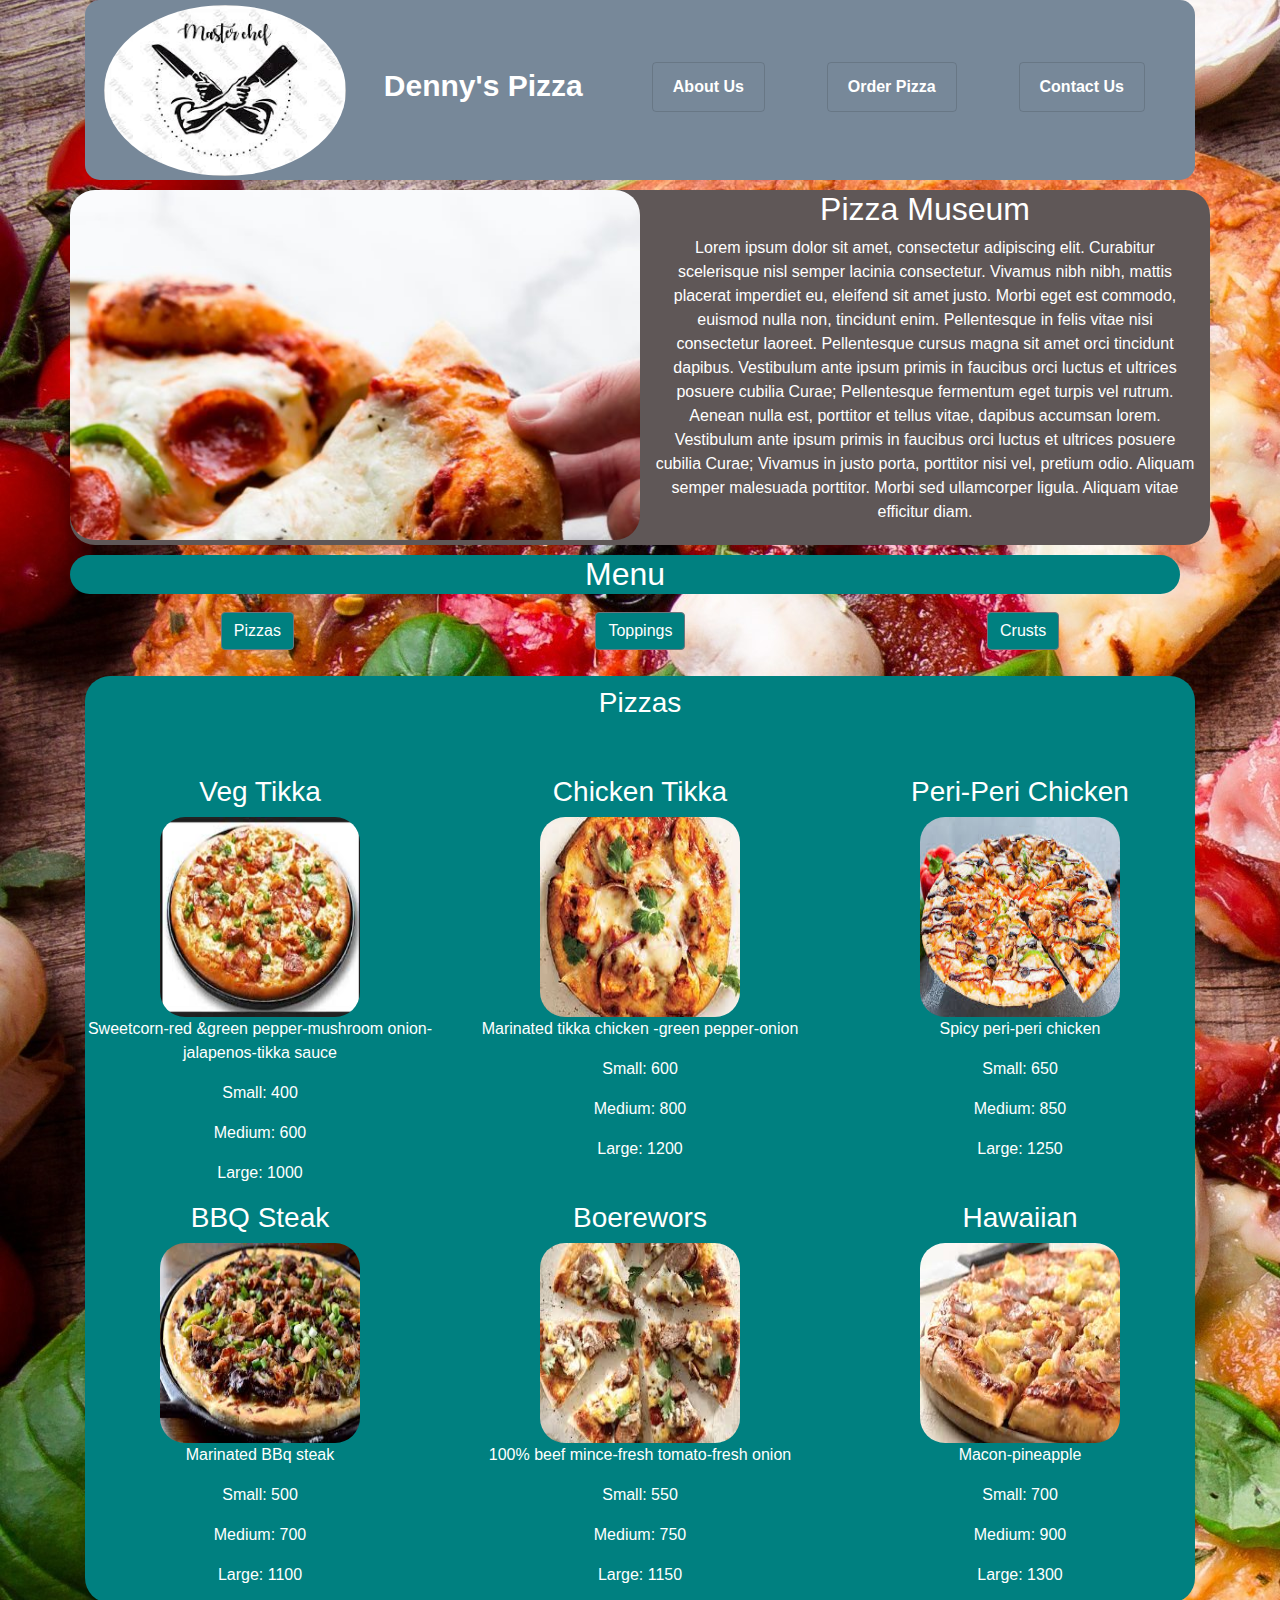
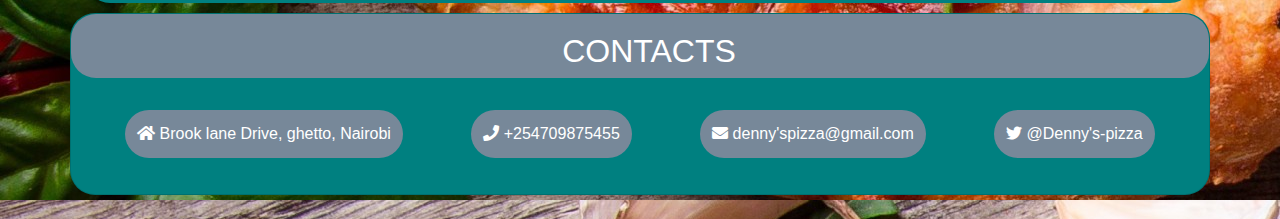
<file: index.html>
<!DOCTYPE html>
<html lang="en" dir="ltr">
  <head>
    <meta name="viewport" content="width=device-width, initial-scale=1.0">
    <title>lDennys-Pizza</title>
    <script src="js/jquery-3.4.1.js"></script>
    <link rel="icon" href="icons/icon3.jpeg">
    <link href="icons/css/all.min.css" rel="stylesheet" type="text/css"/>
    <link rel="stylesheet" href="css/bootstrap.css">
    <link rel="stylesheet" href="css/styles.css">
  </head>
  <body>
    
    <div class="container ">

      <nav>
        <div class="logo">
          <a href="index.html"><img src="icons/icon3.jpeg" alt="image of l'unico logo"></a>
        </div>
        <div class="title">
          <h1>Denny's Pizza</h1>
        </div>
        <ul class="navi">
          <li>
            <a href="about.html" class="list-group-item list-group-item-action">About Us</a>
          </li>
          <li>
            <a href="order.html" class="list-group-item list-group-item-action">Order Pizza</a>
          </li>
          <li>
            <a href="#contacts" class="list-group-item list-group-item-action">Contact Us</a>
          </li>
        </ul>
        <div class="burger">
          <div class="line1"></div>
          <div class="line2"></div>
          <div class="line3"></div>
        </div>
      </nav>

      <div class="row" id="moto">
        <div class="col-md-6" id="img">
        </div>
        <div class="col-md-6">
          <h2>Pizza Museum</h2>
          <p>Lorem ipsum dolor sit amet, consectetur adipiscing elit. Curabitur scelerisque nisl semper lacinia consectetur. Vivamus nibh nibh, mattis placerat imperdiet eu, eleifend sit amet justo. Morbi eget est commodo, euismod nulla non, tincidunt enim. Pellentesque in felis vitae nisi consectetur laoreet. Pellentesque cursus magna sit amet orci tincidunt dapibus. Vestibulum ante ipsum primis in faucibus orci luctus et ultrices posuere cubilia Curae; Pellentesque fermentum eget turpis vel rutrum. Aenean nulla est, porttitor et tellus vitae, dapibus accumsan lorem. Vestibulum ante ipsum primis in faucibus orci luctus et ultrices posuere cubilia Curae; Vivamus in justo porta, porttitor nisi vel, pretium odio. Aliquam semper malesuada porttitor. Morbi sed ullamcorper ligula. Aliquam vitae efficitur diam.</p>
        </div>
      </div>

      <div class="row" id="menu-title">
      <h2>Menu</h2>
    </div>
    <div class="row" id="menu">
      <ul>
        <li>
          <button type="button" class="btn btn-secondary" id="classic-button" onclick="switchClassic()">Pizzas</button>
        </li>
        <li>
          <button type="button" class="btn btn-secondary" id="topping-button" onclick="switchTopping()">Toppings</button>
        </li>
        <li>
          <button type="button" class="btn btn-secondary" id="deluxe-button" onclick="switchDeluxe()">Crusts</button>
        </li>
      </ul>
    </div>

    <div id="classic">
      <h3>Pizzas</h3><br><br>
      <div class="row">
        <div class="col-md-4">
          <h3>Veg Tikka</h3>
          <img src="images/vegtikka.jpeg" alt=""><br>
          <p>Sweetcorn-red &green pepper-mushroom onion-jalapenos-tikka sauce</p>
          <p>Small: 400 </p>
          <p>Medium: 600</p>
          <p>Large: 1000</p>
        </div>
        <div class="col-md-4">
          <h3>Chicken Tikka</h3>
          <img src="images/chickentikka.jpeg" alt=""><br>
          <p>Marinated tikka chicken -green pepper-onion</p>
          <p>Small: 600</p>
          <p>Medium: 800</p>
          <p>Large: 1200</p>
        </div>
        <div class="col-md-4">
          <h3>Peri-Peri Chicken</h3>
          <img src="images/periperi.jpeg" alt="">
          <p>Spicy peri-peri chicken</p>
          <p>Small: 650</p>
          <p>Medium: 850</p>
          <p>Large: 1250</p>
        </div>
      </div>
      <div class="row">
        <div class="col-md-4">
          <h3>BBQ Steak</h3>
          <img src="images/bbq.jpeg" alt=""><br>
          <p>Marinated BBq steak</p>
          <p>Small: 500</p>
          <p>Medium: 700</p>
          <p>Large: 1100</p>
        </div>
        <div class="col-md-4">
          <h3>Boerewors</h3>
          <img src="images/boerewors.jpeg" alt=""><br>
          <p>100% beef mince-fresh tomato-fresh onion</p>
          <p>Small: 550</p>
          <p>Medium: 750</p>
          <p>Large: 1150</p>
        </div>
        <div class="col-md-4">
          <h3>Hawaiian</h3>
          <img src="images/hawaiian.jpeg" alt=""><br>
          <p>Macon-pineapple</p>
          <p>Small: 700</p>
          <p>Medium: 900</p>
          <p>Large: 1300</p>
        </div>
      </div>
    </div>

    <div id="toppings">
      <h3>Toppings</h3><br><br>
      <div class="row">
        <div class="col-md-4">
          <h3>Pepperoni</h3>
          <img src="images/pepperoni.webp" alt=""><br>
          <p>Additional Charge: 100</p>

        </div>
        <div class="col-md-4">
          <h3>Mushrooms</h3>
          <img src="images/mushroom.webp" alt=""><br>
            <p>Additional Charge: 200</p>
        </div>
        <div class="col-md-4">
          <h3>Sausage</h3>
          <img src="images/sausage.webp" alt=""><br>
          <p>Additional Charge: 200</p>
        </div>
      </div>
      <div class="row">
        <div class="col-md-4">
          <h3>Onions</h3>
          <img src="images/onions.webp" alt=""><br>
          <p>Additional Charge: 50</p>
        </div>
        <div class="col-md-4">
          <h3>Bacon</h3>
          <img src="images/bacon.webp" alt=""><br>
          <p>Additional Charge: 250</p>
        </div>
        <div class="col-md-4">
          <h3>Chicken</h3>
          <img src="images/chicken.webp" alt=""><br>
          <p>Additional Charge: 300</p>
        </div>
      </div>
    </div>

    <div id="deluxe">
      <h3>Crusts</h3><br><br>
      <div class="row">
        <div class="col-md-6">
          <h3>Thin Crust</h3>
          <img src="images/meatdeluxe.jpeg" alt=""><br>
          <p>Thin crust is commonly thought of as the first type of crust to popular pizza on the global stage, and it is the de-facto pizza standard. Thin crust includes a plethora of different textures and flavor profiles, so there is a little something for everyone to enjoy.</p>
          <p>Additional Charge: 0</p>
        </div>
        <div class="col-md-6">
          <h3>Thick Crust</h3>
          <img src="images/chickenbeefpep.jpeg" alt=""><br>
          <p>A thick crust is typically rectangular (though not always), and it is characterized by being the style of crust most capable of allowing for massive amounts of delicious ingredients to rest on top of it.</p>
          <p>Additional Charge: 200</p>
        </div>
      </div>
    </div>

    <div class="row" id="contacts">
        <div class="card">
          <div class="card-title">
            <h2>CONTACTS</h2>
          </div>
          <div class="card-body">
            <p><i class="fas fa-home"></i> Brook lane Drive, ghetto, Nairobi</p>
            <p><i class="fas fa-phone"> </i> +254709875455</p>
            <p><i class="fas fa-envelope"> </i> denny'spizza@gmail.com</p>
            <p><i class="fab fa-twitter"></i> @Denny's-pizza</p>
          </div>
        </div>
      </div><br>


    </div>
    <script src="js/scripts.js"></script>
  </body>
</html>
</file>
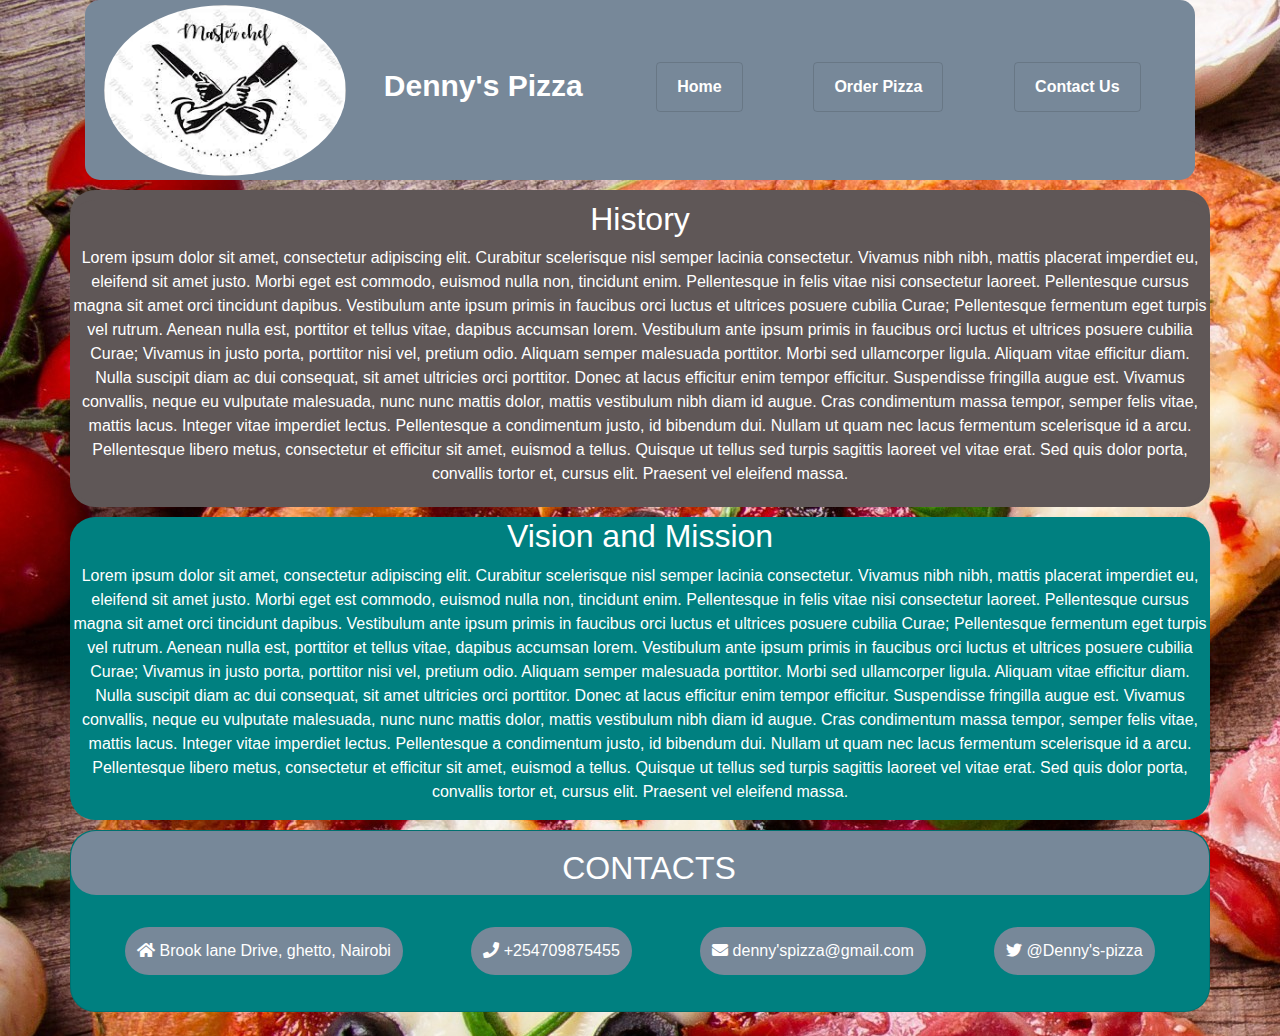
<file: about.html>
<!DOCTYPE html>
<html lang="en" dir="ltr">
  <head>
    <meta name="viewport" content="width=device-width, initial-scale=1.0">
    <title>Denny's-Pizza</title>
    <script src="js/jquery-3.4.1.js"></script>
    <link rel="icon" href="icons/icon3.jpeg">
    <link href="icons/css/all.min.css" rel="stylesheet" type="text/css"/>
    <link rel="stylesheet" href="css/bootstrap.css">
    <link rel="stylesheet" href="css/styles.css">
  </head>
  <body>
    <div class="container">

      <nav>
        <div class="logo">
          <a href="index.html"><img src="icons/icon3.jpeg" alt="image of l'unico logo"></a>
        </div>
        <div class="title">
          <h1>Denny's Pizza</h1>
        </div>
        <ul class="navi">
          <li>
            <a href="index.html" class="list-group-item list-group-item-action">Home</a>
          </li>
          <li>
            <a href="order.html" class="list-group-item list-group-item-action">Order Pizza</a>
          </li>
          <li>
            <a href="#contacts" class="list-group-item list-group-item-action">Contact Us</a>
          </li>
        </ul>
        <div class="burger">
          <div class="line1"></div>
          <div class="line2"></div>
          <div class="line3"></div>
        </div>
      </nav>

      <div class="row" id="moto">
        <div class="history">
          <h2>History</h2>
          <p>Lorem ipsum dolor sit amet, consectetur adipiscing elit. Curabitur scelerisque nisl semper lacinia consectetur. Vivamus nibh nibh, mattis placerat imperdiet eu, eleifend sit amet justo. Morbi eget est commodo, euismod nulla non, tincidunt enim. Pellentesque in felis vitae nisi consectetur laoreet. Pellentesque cursus magna sit amet orci tincidunt dapibus. Vestibulum ante ipsum primis in faucibus orci luctus et ultrices posuere cubilia Curae; Pellentesque fermentum eget turpis vel rutrum. Aenean nulla est, porttitor et tellus vitae, dapibus accumsan lorem. Vestibulum ante ipsum primis in faucibus orci luctus et ultrices posuere cubilia Curae; Vivamus in justo porta, porttitor nisi vel, pretium odio. Aliquam semper malesuada porttitor. Morbi sed ullamcorper ligula. Aliquam vitae efficitur diam.

  Nulla suscipit diam ac dui consequat, sit amet ultricies orci porttitor. Donec at lacus efficitur enim tempor efficitur. Suspendisse fringilla augue est. Vivamus convallis, neque eu vulputate malesuada, nunc nunc mattis dolor, mattis vestibulum nibh diam id augue. Cras condimentum massa tempor, semper felis vitae, mattis lacus. Integer vitae imperdiet lectus. Pellentesque a condimentum justo, id bibendum dui. Nullam ut quam nec lacus fermentum scelerisque id a arcu. Pellentesque libero metus, consectetur et efficitur sit amet, euismod a tellus. Quisque ut tellus sed turpis sagittis laoreet vel vitae erat. Sed quis dolor porta, convallis tortor et, cursus elit. Praesent vel eleifend massa.</p>

        </div>
      </div>

      <div class="row">
        <div class="vision">
          <h2>Vision and Mission</h2>
          <p>Lorem ipsum dolor sit amet, consectetur adipiscing elit. Curabitur scelerisque nisl semper lacinia consectetur. Vivamus nibh nibh, mattis placerat imperdiet eu, eleifend sit amet justo. Morbi eget est commodo, euismod nulla non, tincidunt enim. Pellentesque in felis vitae nisi consectetur laoreet. Pellentesque cursus magna sit amet orci tincidunt dapibus. Vestibulum ante ipsum primis in faucibus orci luctus et ultrices posuere cubilia Curae; Pellentesque fermentum eget turpis vel rutrum. Aenean nulla est, porttitor et tellus vitae, dapibus accumsan lorem. Vestibulum ante ipsum primis in faucibus orci luctus et ultrices posuere cubilia Curae; Vivamus in justo porta, porttitor nisi vel, pretium odio. Aliquam semper malesuada porttitor. Morbi sed ullamcorper ligula. Aliquam vitae efficitur diam.

  Nulla suscipit diam ac dui consequat, sit amet ultricies orci porttitor. Donec at lacus efficitur enim tempor efficitur. Suspendisse fringilla augue est. Vivamus convallis, neque eu vulputate malesuada, nunc nunc mattis dolor, mattis vestibulum nibh diam id augue. Cras condimentum massa tempor, semper felis vitae, mattis lacus. Integer vitae imperdiet lectus. Pellentesque a condimentum justo, id bibendum dui. Nullam ut quam nec lacus fermentum scelerisque id a arcu. Pellentesque libero metus, consectetur et efficitur sit amet, euismod a tellus. Quisque ut tellus sed turpis sagittis laoreet vel vitae erat. Sed quis dolor porta, convallis tortor et, cursus elit. Praesent vel eleifend massa.</p>

        </div>
      </div>

      <div class="row" id="contacts">
        <div class="card">
          <div class="card-title">
            <h2>CONTACTS</h2>
          </div>
          <div class="card-body">
            <p><i class="fas fa-home"></i> Brook lane Drive, ghetto, Nairobi</p>
            <p><i class="fas fa-phone"> </i> +254709875455</p>
            <p><i class="fas fa-envelope"> </i> denny'spizza@gmail.com</p>
            <p><i class="fab fa-twitter"></i> @Denny's-pizza</p>
          </div>
        </div>
      </div><br>

    </div>
    <script src="js/scripts.js"></script>
  </body>
</html>
</file>
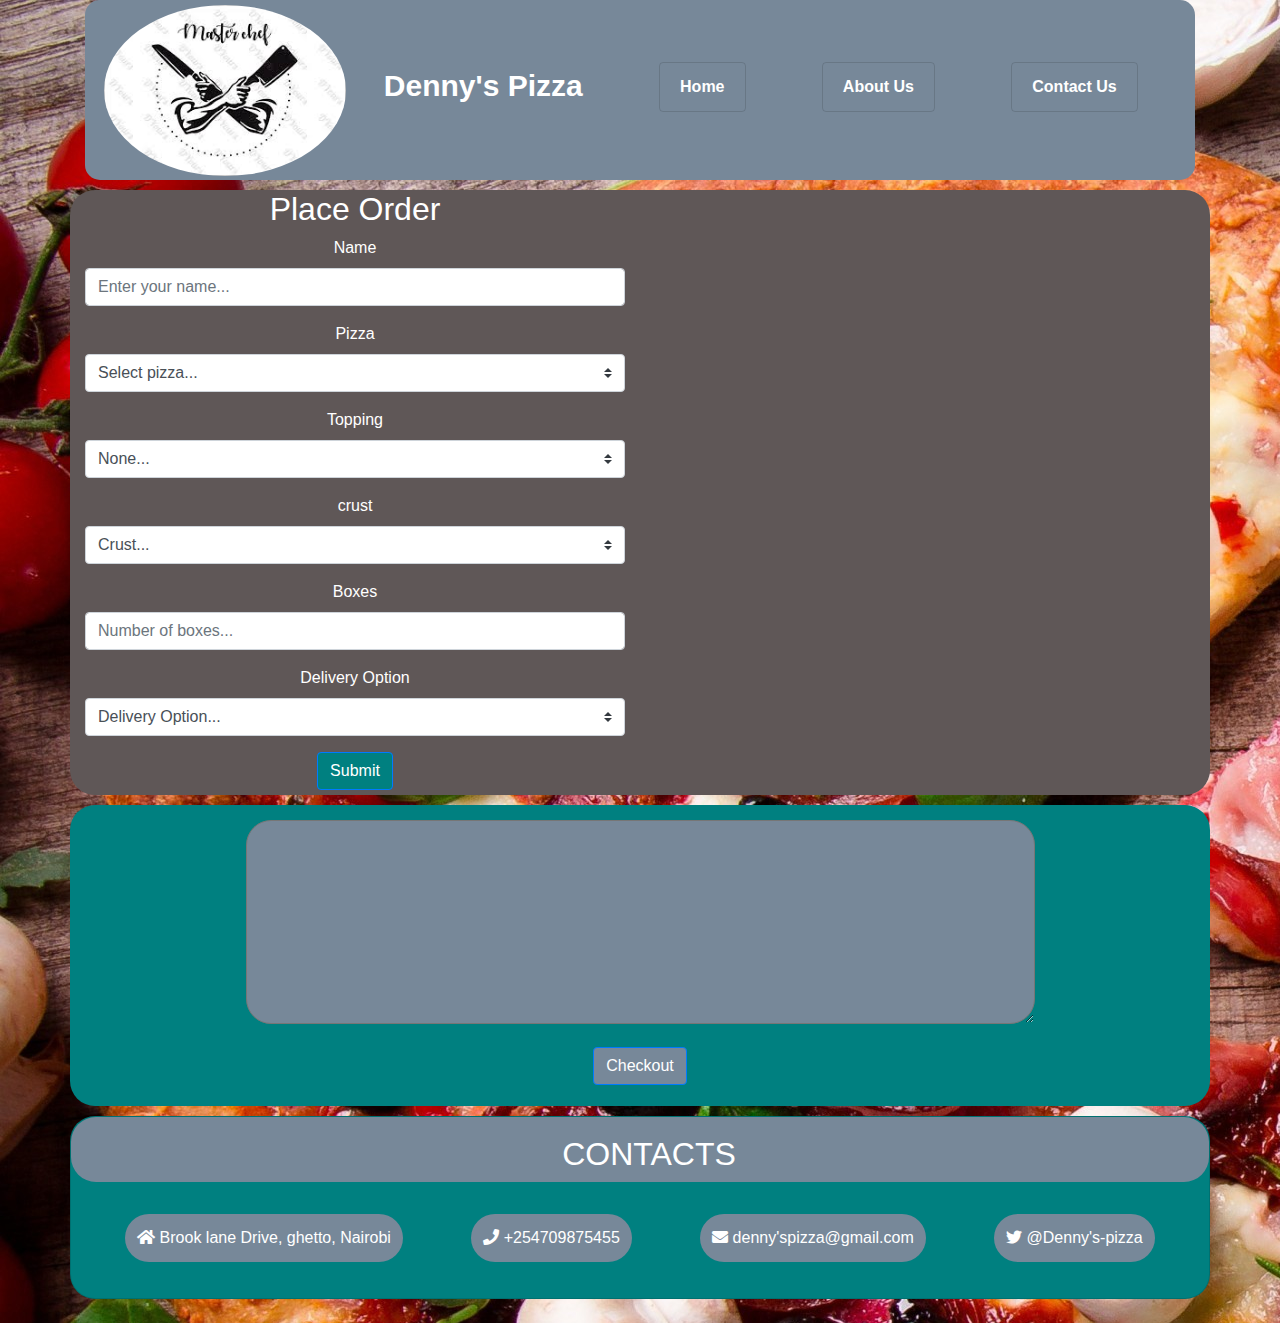
<file: order.html>
<!DOCTYPE html>
<html lang="en" dir="ltr">
  <head>
    <meta name="viewport" content="width=device-width, initial-scale=1.0">
    <title>Denny's-Pizza</title>
    <script src="js/jquery-3.4.1.js"></script>
    <link rel="icon" href="icons/icon3.jpeg">
    <link href="icons/css/all.min.css" rel="stylesheet" type="text/css"/>
    <link rel="stylesheet" href="css/bootstrap.css">
    <link rel="stylesheet" href="css/styles.css">
  </head>
  <body>
    <div class="container">
      <nav>
        <div class="logo">
          <a href="index.html"><img src="icons/icon3.jpeg" alt="image of l'unico logo"></a>
        </div>
        <div class="title">
          <h1>Denny's Pizza</h1>
        </div>
        <ul class="navi">
          <li>
            <a href="index.html" class="list-group-item list-group-item-action">Home</a>
          </li>
          <li>
            <a href="about.html" class="list-group-item list-group-item-action">About Us</a>
          </li>
          <li>
            <a href="#contacts" class="list-group-item list-group-item-action">Contact Us</a>
          </li>
        </ul>
        <div class="burger">
          <div class="line1"></div>
          <div class="line2"></div>
          <div class="line3"></div>
        </div>
      </nav>

      <div class="row"id="moto">
      <div class="col-md-6">
        <h2>Place Order</h2>
        <form id="new-order">
          <div class="form-group">
            <label>Name</label>
            <input type="text" class="form-control" id="name" placeholder="Enter your name...">
          </div>
          <div class="form-group">
            <label>Pizza</label>
            <select class="custom-select" id="pizza" name="pizza">
              <option value="0">Select pizza...</option>
              <option value="1">Veg Tikka :SMALL</option>
              <option value="2">Veg Tikka :MEDIUM</option>
              <option value="3">Veg Tikka :LARGE</option>
              <option value="4">Chicken Tikka :SMALL</option>
              <option value="5">Chicken Tikka :MEDIUM</option>
              <option value="6">Chicken Tikka :LARGE</option>
              <option value="7">Peri Peri Chicken :SMALL</option>
              <option value="8">Peri Peri Chicken :MEDIUM</option>
              <option value="9">Peri Peri Chicken :LARGE</option>
              <option value="10">BBQ Steak :SMALL</option>
              <option value="11">BBQ Steak :MEDIUM</option>
              <option value="12">BBQ Steak :LARGE</option>
              <option value="13">Boerewors :SMALL</option>
              <option value="14">Boerewors :MEDIUM</option>
              <option value="15">Boerewors :LARGE</option>
              <option value="16">Hawaiian :SMALL</option>
              <option value="17">Hawaiian :MEDIUM</option>
              <option value="18">Hawaiian :LARGE</option>
            </select>
          </div>
          <div class="form-group">
            <label>Topping</label>
            <select class="custom-select" id="topping" name="topping">
              <option value="0">None...</option>
              <option value="1">Pepperoni</option>
              <option value="2">Mushroom</option>
              <option value="3">Sausage</option>
              <option value="4">Onions</option>
              <option value="5">Bacon</option>
              <option value="6">Chicken</option>
            </select>
          </div>
          <div class="form-group">
            <label>crust</label>
            <select class="custom-select" id="crust" name="crust">
              <option value="0">Crust...</option>
              <option value="1">Thick</option>
              <option value="2">Thin</option>
            </select>
          </div>
          <div class="form-group">
            <label>Boxes</label>
            <input type="number" min="1" max="5" class="form-control" id="boxes" placeholder="Number of boxes...">
          </div>
          <div class="form-group">
            <label>Delivery Option</label>
            <select class="custom-select" id="delivery" name="delivery">
              <option value="0">Delivery Option...</option>
              <option value="1">Collect</option>
              <option value="2">Deliver</option>
            </select>
          </div>
          <button type="submit" class="btn btn-primary" id="order-submit">Submit</button>
        </form>
      </div>

      <div class="col-md-6" id="address">
        <h2>Address</h2>
        <form id='delivery-address'>
          <div class="form-group">
            <label>City</label>
            <input type="text" class="form-control" id="city" placeholder="City...">
          </div>
          <div class="form-group">
            <label>Estate</label>
            <input type="text" class="form-control" id="estate" placeholder="Estate...">
          </div>
          <div class="form-group">
            <label>Mobile Number</label>
            <input type="number" class="form-control" id="mobile" placeholder="Enter your mobile number...">
          </div>
          <button type="submit" class="btn btn-primary" id="delivery-submit">Submit</button>
        </form>
      </div>
    </div>

    <div class="row" id="checkout">
      <form id="checkout-form">
        <div class="form-group">
          <textarea name="checkout" rows="8" cols="80" id="order-summary"></textarea>
        </div>
        <div class="form-group">
        <button type="submit" class="btn btn-primary" id="checkout-button">Checkout</button>
        </div>
      </form>
    </div>

    <div class="row" id="contacts">
        <div class="card">
          <div class="card-title">
            <h2>CONTACTS</h2>
          </div>
          <div class="card-body">
            <p><i class="fas fa-home"></i> Brook lane Drive, ghetto, Nairobi</p>
            <p><i class="fas fa-phone"> </i> +254709875455</p>
            <p><i class="fas fa-envelope"> </i> denny'spizza@gmail.com</p>
            <p><i class="fab fa-twitter"></i> @Denny's-pizza</p>
          </div>
        </div>
      </div><br>

    </div>
    <script src="js/scripts.js"></script>
  </body>
</html>
</file>
<file: css/styles.css>
*{
  margin: 0px;
  padding: 0px;
  box-sizing: border-box;
  
}

body{
  text-align: center;
  background-image: url(../images/back.jpg);
  
  color: white;
}


nav{
  display: flex;
  justify-content: space-around;
  align-items: center;
  min-height: 20vh;
  background-color: lightslategray;
  border-radius: 15px;
}

.title h1{
  color: white;
  font-weight: bold;
  font-size: 30px;
}

.logo img{
  height: 19vh;
  border-radius: 50%;
}

.navi{
  margin-top: 10px;
  display: flex;
  list-style: none;
  justify-content: space-around;
  width: 50%;
  align-items: center;
}

.navi a{
  color: white;
  text-decoration: none;
  font-weight: bold;
  font-size: 16px;
  background-color: inherit;
}

.navi a:hover{
  background-color:blue;
  color: white;
}

.burger{
  display: none;
}

.burger div{
  width: 25px;
  height: 3px;
  background-color: white;
  margin: 5px;
}

#moto{
  background-color: #5F5757;
  background-size: cover;
  background-repeat: no-repeat;
  text-align: center;
  color: white;
  border-radius: 25px;
  margin-top: 10px;
  padding-bottom: 5px;
}

#img{
  background-image: url(../images/bring.jpeg);
  background-repeat: no-repeat;
  background-size: cover;
  border-radius: 25px;
}

.card{
  width: 100%;
  border-radius: 25px;
  margin-top: 10px;
  background-color: teal;
}

.card-body{
  display:flex;
  justify-content: space-around;
}

.card-body p{
  padding: 12px;
  color: white;
  background-color: lightslategrey;
  border-radius: 25px;
}

.card-title{
  border-radius: 25px;
  background-color: lightslategray;
  padding-left: 18px;
  padding-top: 18px;
  color: white;
}

.btn-outline-primary{
  border-color: white;
  color: white;
}


#menu-title{
  width: 100%;
  align-items: center;
  display: block;
  margin-top: 10px;
}

#menu ul{
  margin-top: 10px;
  display: flex;
  list-style: none;
  justify-content: space-around;
  width: 100%;
  align-items: center;
}

.btn{
  background-color: teal;
  color: white;
}

.btn:hover{
  background-color: blue;
  color: white;
}

#menu-title{
  color: white;
  background-color: teal;
  border-radius: 25px;
}

#classic{
  background-color:teal;
  border-radius: 25px;
  margin-top: 10px;
  width: 100%;
  color: white;
  padding-top: 10px;
}

#toppings{
  background-color:teal;
  border-radius: 25px;
  margin-top: 10px;
  width: 100%;
  color: white;
  padding-top: 10px;
  display: none;
}

#deluxe{
  background-color:teal;
  border-radius: 25px;
  margin-top: 10px;
  width: 100%;
  color: white;
  padding-top: 10px;
  display: none;
}

#classic img{
  border-radius: 25px;
  height: 200px;
  width: 200px;
}

#toppings img{
  border-radius: 25px;
  height: 200px;
  width: 200px;
}

#deluxe img{
  border-radius: 25px;
  height: 200px;
  width: 200px;
}

.history{
  background-color: #5F5757;
  border-radius: 25px;
  margin-top: 10px;
}

.vision{
  background-color: teal;
  border-radius: 25px;
  margin-top: 10px;
}

#address{
  display: none;
}

#checkout{
  margin-top: 10px;
  background-color:  teal;
  border-radius: 25px;
  display: block;
  padding-top: 15px;
  padding-bottom: 5px;
}

textarea{
  border-radius: 25px;
  background-color: lightslategray;
  color: white;
  padding-left: 30px;
  padding-top: 10px;
}

#checkout-button{
background-color:  lightslategray;
}








@media screen and (max-width:1024px){
  .title h1{
    font-size: 30px;
  }

  .logo{
    display:none;
  }

  .navi{
    width: 60%;
  }

  .card-body{
    display:block;
    justify-content: space-around;
  }

  #classic img{
    width: 150px;
    height: 150px;
  }

  #toppings img{
    width: 150px;
    height: 150px;
  }

  #deluxe img{
    width: 150px;
    height: 150px;
  }

  #classic h3{
    font-size: 15px;
    font-weight: bold;
  }

  #deluxe h3{
    font-size: 15px;
    font-weight: bold;
  }

  #toppings h3{
    font-size: 15px;
    font-weight: bold;
  }
}




@media screen and (max-width:768px){
  body{
  overflow-x: hidden;
  }

  .title h1{
  font-size: 24px;
  }

  .logo{
  display:none;
  }

  .navi{
  position:absolute;
  right: 0px;
  height: 70vh;
  top: 20vh;
  background-color: #3E7256;
  display:flex;
  flex-direction: column;
  align-items: center;
  width: 29%;
  transform: translateX(100%);
  transition: transform 0.5s ease-in;
  border-radius: 25px;
  }

  .navi li{
  opacity: 0;
  }

  .burger{
  display: block;
  }

  .navi-active{
  transform: translateX(0%);
  }

  @keyframes naviFade{
  from{
    opacity: 0;
    transform: translateX(50px);
  }
  to{
    opacity: 1;
    transform: translateX(0px);
  }
  }

  .toggle .line1{
  transform: rotate(-45deg) translate(-5px, 6px);
  }

  .toggle .line2{
  opacity: 0;
  }

  .toggle .line3{
  transform: rotate(45deg) translate(-5px, -6px);
  }

  .moto-unseen{
    width: 75%;
  }

  .history-reduce{
    width: 70%;
  }

  textarea{
    width: 80%;
  }

}
</file>
